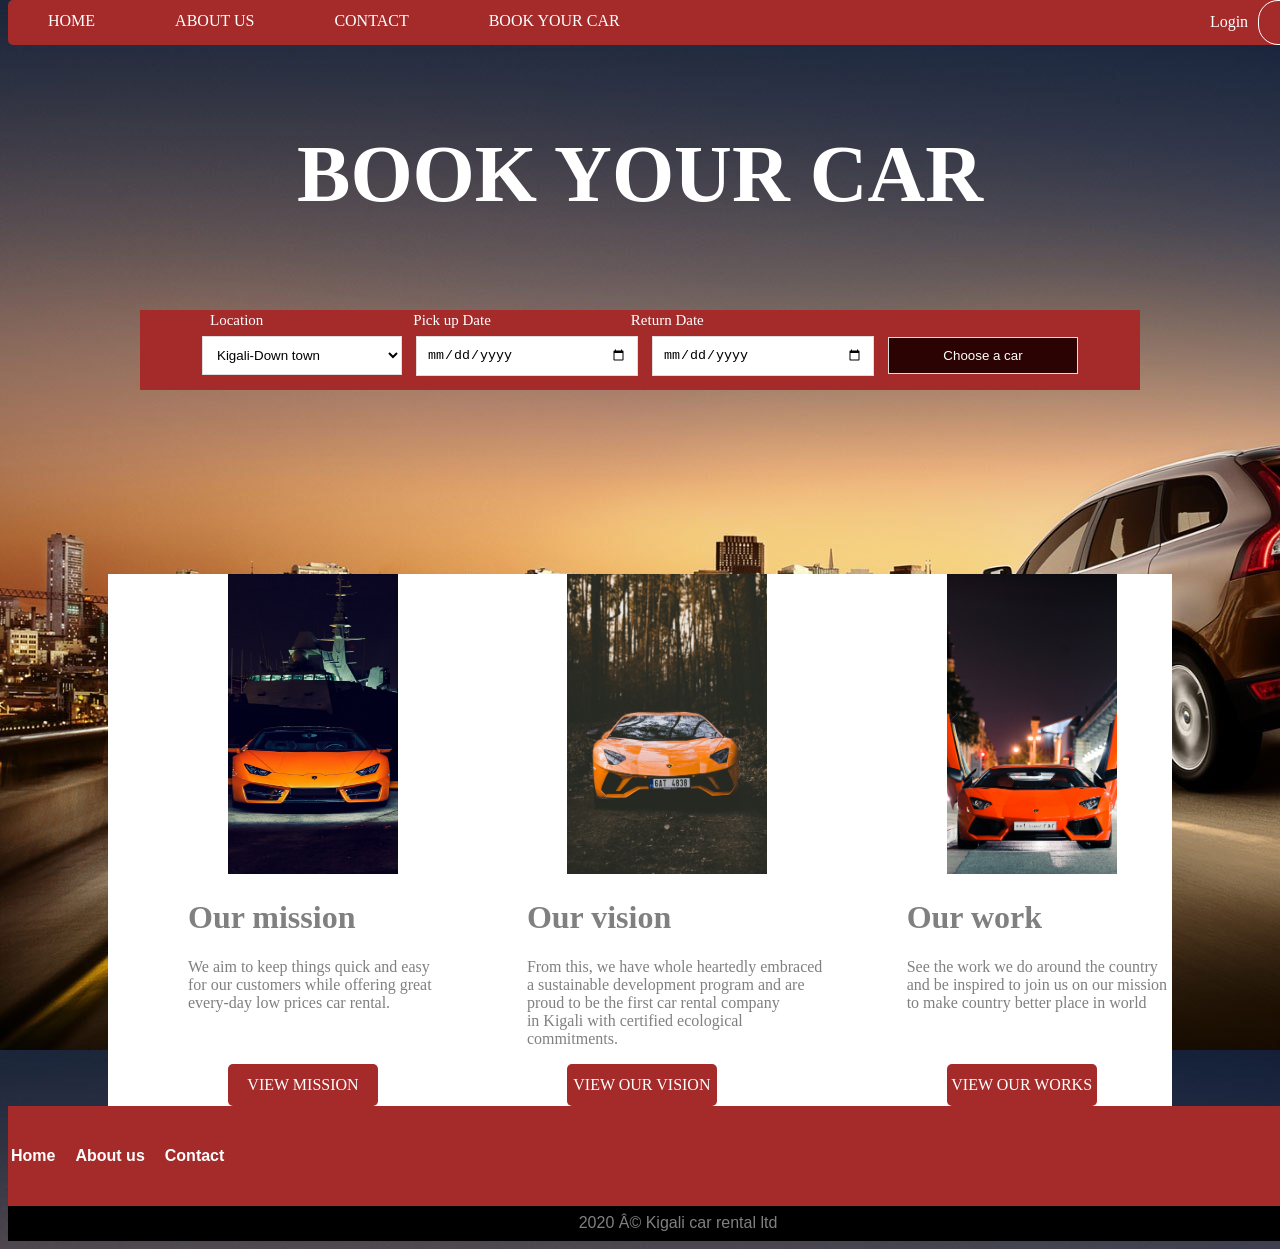
<file: GilbertSibomana-web-development/index.html>
<!DOCTYPE html>
<html>
<title>Car rent</title>
<head>
    <!-- Required meta tags -->
    <meta charset="utf-64">
    <meta name="viewport" content="width=device-width" initial-scale="1" shrink-to-fit="yes">
    
 
    

<style>

body{
background-image: url(imag/rwanda-244e.jpg) ;
position: relative;
height: auto;
}


#navbar{

  float: center;
   height: 45px;
   width: 1335px;
   background-color:brown;
   text-align: center;
   border-radius: 5px;
   top: 0;
   position: fixed;
}

#navbar #bar{
           float: left;
           text-decoration: none;
           color: white;
           padding: 0px 40px 0px;
           line-height: 42px;
           height: 42px;
           font-family:Century Gothic; 
           text-align: center;
           top: 0;
           
}

#navbar #bar:hover{
                 background-color: white;
                 color: brown;
                 border-radius: 8px;
}

#navbar #bar:active{
                 background-color: white;
                 color: brown;
                 border-radius: 8px;
}

#navbar #sign #signid{
           float: right;
           font-family:Century Gothic; 
           text-align: center;
           text-decoration: none;
           color: white;
           padding: 1px 10px 0px 20px;
           line-height: 42px;
           font-family:Century Gothic; 
           text-align: center;
           
           
}
#navbar #sign #signid:hover{
  text-decoration: underline;

}
.signcls{
           border: white solid 1px;
           border-radius: 20px;
           

}




span{
    font-size: 5em;
    font-family: Copperplate Gothic Light;
    color: white;
    
}
 
#lowbutton{
   height: 42px;
   background-color: brown;
   text-align: center;
   border-radius: 5px;
   width: 150px;

}

#lowbutton a{
     color: white;
     text-decoration: none;
     font-family:Century Gothic;
     line-height: 42px;
     height: 42px;
     text-align: center;	 

}

#lowbutton:hover{
         background-color: white;
         border: 3px solid brown;
         line-height: 42px;
         height: 42px;
         color: brown;
}

#lowbutton a:hover{
            color: brown;
}

#lowbutton:active{
          background-color: white;
          border: 3px solid brown;
          
          
}

#lowbutton a:active{
            color: brown;

}

a{
 text-decoration: none;
 color: white;
 font-family: arial;
}

a img{
     box-shadow: 10px 8px 10px;
     color: white;
     border-radius: 8px;
}

#menu{
     background-color: brown;
}
#menu:hover{
           background-color: brown;
}

#container {
    display: table;
    padding-left: 100px;
    padding-right: 100px;
    background-color:;

    
    
    }

  #row  {
    display: table-row;
    padding-left: 120px;
    width: 100px;
    background-color: white;
    }
    #row2{
        display: table-row;
        align-items: center;
        align-content: center;
        padding-left: 100px;
        width: 100px;
        background-color: white;
        
    }
    #row3{
      display: table-row;
      padding-left: 140px;
      width: 100px;
      background-color: white;

    }
    

  #left, #right, #middle {
    display: table-cell;
    padding-left: 120px;
    padding-right: 0px;
    
    }
    #left1, #right1, #middle1 {
    display: table-cell;
    padding-left: 80px;
    padding-right: 0px;
    
    }
    #left2, #right2, #middle2 {
    display: table-cell;
    padding-left: 120px;
    padding-right: 0px;
    
    }
    #lowbutton{
   height: 42px;
   background-color: brown;
   text-align: center;
   border-radius: 5px;
   width: 150px;
   

}

#lowbutton a{
     color: white;
     text-decoration: none;
     font-family:Century Gothic;
     line-height: 42px;
     height: 42px;
     text-align: center;	 

}

#lowbutton:hover{
         background-color: white;
         border: 3px solid brown;
         line-height: 42px;
         height: 42px;
         color: brown;
}

#lowbutton a:hover{
            color: brown;
}

#lowbutton:active{
          background-color: white;
          border: 3px solid brown;
          
          
}

#lowbutton a:active{
            color: brown;

}


/*Form*/
.form-inline {
    display: inline;
    flex-flow: row wrap;
    align-items: center;
    padding-left: 20px;
    padding-top: 100px;
    
  }


  #input{
    vertical-align: middle;
    margin: 5px 10px 5px 0;
    padding: 10px;
    background-color: #fff;
    border: 1px solid #ddd;
    width: 200px;
  }
  

  #button {
    padding: 10px;
    background-color: rgb(43, 3, 3);
    border: 1px solid #ddd;
    color: white;
    width: 190px;
  }
  
  #button:hover {
    background-color: rgb(150, 69, 69);
  }
  
    .form-inline {
      flex-direction: column;
      align-items: stretch;
    }
#collection{
    background-color: brown;
    border: brown;
    width: 1000px;
    height: 80px;
    opacity: 20px;

}
#lbell{
  font-size: 15px;
  font-family: Century Gothic;
  color: #fff;
  padding-left: 70px;
  float: left;
}
#lbelp{
  font-size: 15px;
  font-family: Century Gothic;
  color: #fff;
  padding-left: 150px;
  float: left;
 
}
#lbelr{
  font-size: 15px;
  font-family: Century Gothic;
  color: #fff;
  float: left;
  padding-left: 140px;
  
}
#lbel{
 height: 6px;
 margin-top: -16px;
 margin-bottom: -5px;
}


</style></head>

<body>
<nav id="navbar">
<a id="bar" href="index.html">HOME</a>
<a id="bar" href="aboutus.html">ABOUT US</a>
<a id="bar" href="contact.php">CONTACT</a>
<a id="bar" href="Booking.php">BOOK YOUR CAR</a>
<nav id="sign">
<a id="signid" class="signcls" href="signup.php">Sign Up</a>
<a id="signid" href="login.php">Login</a>
</nav>
</nav>

<br>
<table width="1000" height="350" align="center">
<tr><td align="center">
<span><b>BOOK YOUR CAR</b></span>
<br>
<br><br><br><br><br>
     

<div id="collection">
     <form class="form-inline" action="tryths.php?location,pdate,rdate" name='dataform' id='reg_form' autocomplete='off'>
       <div id="lbel">
       <label id="lbell">Location</label>
       <label id="lbelp">Pick up Date</label>
       <label id="lbelr">Return Date</label>
       </div>
       
       <br>
        <select id="input" name="location" required>
          <option value="1">Kigali-Down town</option>
          <option value="2">Kigali-Airport</option>
          <option value="3">Kigali-Nyabugogo</option>
        </select>   
      <input type="date" id="input" placeholder="Pick up date" name="pdate" required>
      <input type="date" id="input" placeholder="Return date" name="rdate" required>
      <button type="submit" id="button">Choose a car</button>
    </form> 
</div>

</td></tr>
<br><br><br><br><br>
<tr><td><br><br><br></td></tr>
</table>
<br><br><br><br><br><br>

<div id="container">
  <div id="row">

      <div id="left">
          <img src="imag/1.jpg" width="170" height="300">
      </div>

      <div id="middle">
          <img src="imag/3.jpg" width="200" height="300">
      </div>

      <div id="right">
        <img src="imag/2.jpg" width="170" height="300">
      </div>
    </div>
    <div id="row2">

      <div id="left1">
          <h4><font color="gray" face="Century Gothic" size="6" ><b>Our mission</b></font></h4>
          <p><font color="gray" face="Century Gothic" size="3" >We aim to keep things
            quick and easy for our customers while offering great every-day low prices car rental.
            </font></p>
            
      </div>

      <div id="middle1">
          <h4><font color="gray" face="Century Gothic" size="6" ><b>Our vision</b></font></h4>
           <p><font color="gray" face="Century Gothic" size="3" >From this, we have 
            whole heartedly embraced a sustainable development program and are proud 
            to be the first car rental company <br>in Kigali with certified ecological commitments.
           </font></p>
           
      </div>

      <div id="right1">
        <h4><font color="gray" face="Century Gothic" size="6" ><b>Our work</b></font></h4>
        <p><font color="gray" face="Century Gothic" size="3" > See the work we do around
          the country and be inspired to join us on our mission to make country better place in world
          </font></p>
          
      </div>
    </div>
    <div id="row3">

      <div id="left2">
        <div id="lowbutton"><a href="aboutus.html">VIEW  MISSION</a></div>
      </div>
  
      <div id="middle2">
        <div id="lowbutton"><a href="aboutus.html">VIEW OUR VISION</a></div>
      </div>
  
      <div id="right2">
        <div id="lowbutton"><a href="aboutus.html">VIEW OUR WORKS</a></div>
      </div>
  
    </div>
</div>

<table width="1340" height="100" align="center" bgcolor="brown">
<tr>
<td>
<a href="#"><b>Home</b></a>
&nbsp;&nbsp;&nbsp;
<a href="#"><b>About us</b></a>
&nbsp;&nbsp;&nbsp;
<a href="#"><b>Contact</b></a>
</td>
<td align="right">
<font color="white" size="2"></font>
</td>
</tr>
</table>
<table width="1340" height="35" align="center" bgcolor="black">
<tr>
<td align="center">
<font color="grey" face="arial">2020 © Kigali car rental ltd</font>
</table>
</body>
  </html>
</file>
